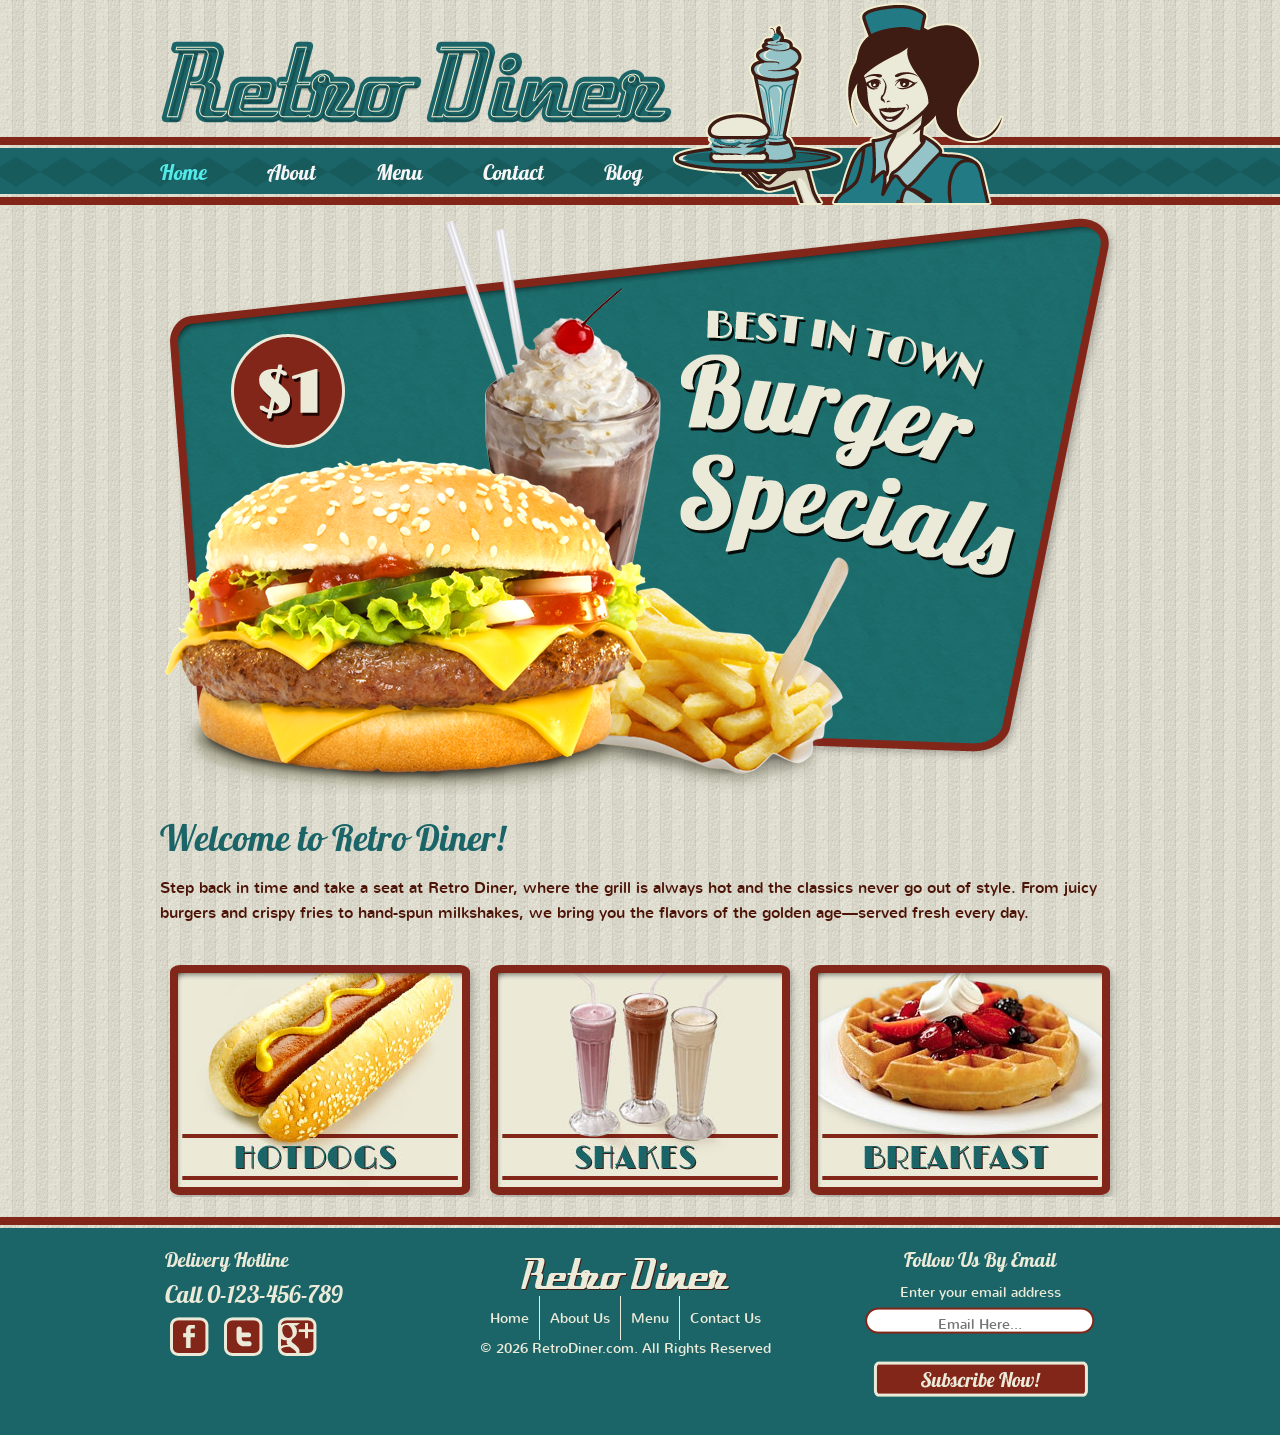
<file: retrodiner_Keiry Sainz/retrodiner/index.html>
<!DOCTYPE html>
<!-- Website template by freewebsitetemplates.com -->
<html lang="en">
<head>
	<title>Retro Diner</title>
	<meta charset="utf-8">
	<link href="css/style.css" rel="stylesheet" type="text/css">
</head>
<body>
	<header id="header">
		<div>
			<a href="index.html"><img class="logo" src="images/logo.png" width="513" height="84" alt="Retro Diner - go to the home page" title=""></a>
			<img src="images/waitress.png" width="332" height="205" alt="Waitress logo" title="">
			<nav aria-label="Main">
				<ul class="navigation">
					<li>
						<a class="active" href="index.html">Home</a>
					</li>
					<li>
						<a href="about.html">About</a>
					</li>
					<li>
						<a href="burger.html">Menu</a>
					</li>
					<li>
						<a href="contact.html">Contact</a>
					</li>
					<li>
						<a href="blog.html">Blog</a>
					</li>
				</ul>
			</nav>
		</div>
	</header>
	<main id="body">
		<div class="featured"> <a href="burger.html"><img src="images/burger-specials.png" width="960" height="590" alt="Best in town: Burger Specials, only $1. View the burger menu"></a>
			<h1>Welcome to Retro Diner!</h1>
			<p>
				Step back in time and take a seat at Retro Diner, where the grill is always hot and the classics never go out of style. From juicy burgers and crispy fries to hand-spun milkshakes, we bring you the flavors of the golden age—served fresh every day.
			</p>
			<ul>
				<li>
					<a href="hotdog.html"><img src="images/hotdogs.jpg" width="284" height="214" alt="Hotdogs menu"></a>
				</li>
				<li>
					<a href="shake.html"><img src="images/shakes.jpg" alt="Shakes menu" width="284" height="214"></a>
				</li>
				<li>
					<a href="breakfast.html"><img src="images/breakfast.jpg" alt="Breakfast menu" width="284" height="214"></a>
				</li>
			</ul>
		</div>
	</main>
	<footer id="footer">
		<div>
			<ul>
				<li class="first">
					<h2>Delivery Hotline</h2>
					<p>Call 0-123-456-789</p>
					<ul>
						<li>
							<a href="http://www.freewebsitetemplates.com/go/facebook" class="facebook" aria-label="Retro Diner on Facebook"></a>
						</li>
						<li>
							<a href="http://www.freewebsitetemplates.com/go/twitter" class="twitter" aria-label="Retro Diner on Twitter"></a>
						</li>
						<li>
							<a href="http://www.freewebsitetemplates.com/go/googleplus" class="googleplus" aria-label="Retro Diner on Google Plus"></a>
						</li>
					</ul>
				</li>
				<li>
					<a href="index.html"><img class="logo" src="images/logo-footer.png" alt="Retro Diner - go to the home page"></a>
					<ul class="navigation">
						<li>
							<a href="index.html">Home</a>
						</li>
						<li>
							<a href="about.html">About Us</a>
						</li>
						<li>
							<a href="burger.html">Menu</a>
						</li>
						<li>
							<a href="contact.html">Contact Us</a>
						</li>
					</ul>
					<span>&copy; 2026 RetroDiner.com. All Rights Reserved</span>
				</li>
				<li class="last">
					<h2>Follow Us By Email</h2>
					<form action="index.html">
						<label for="subscribe">Enter your email address</label>
						<input type="email" id="subscribe" name="subscribe" placeholder="Email Here..." autocomplete="email">
						<input type="submit" value="" aria-label="Subscribe Now!">
					</form>
				</li>
			</ul>
		</div>
	</footer>
</body>
</html>
</file>
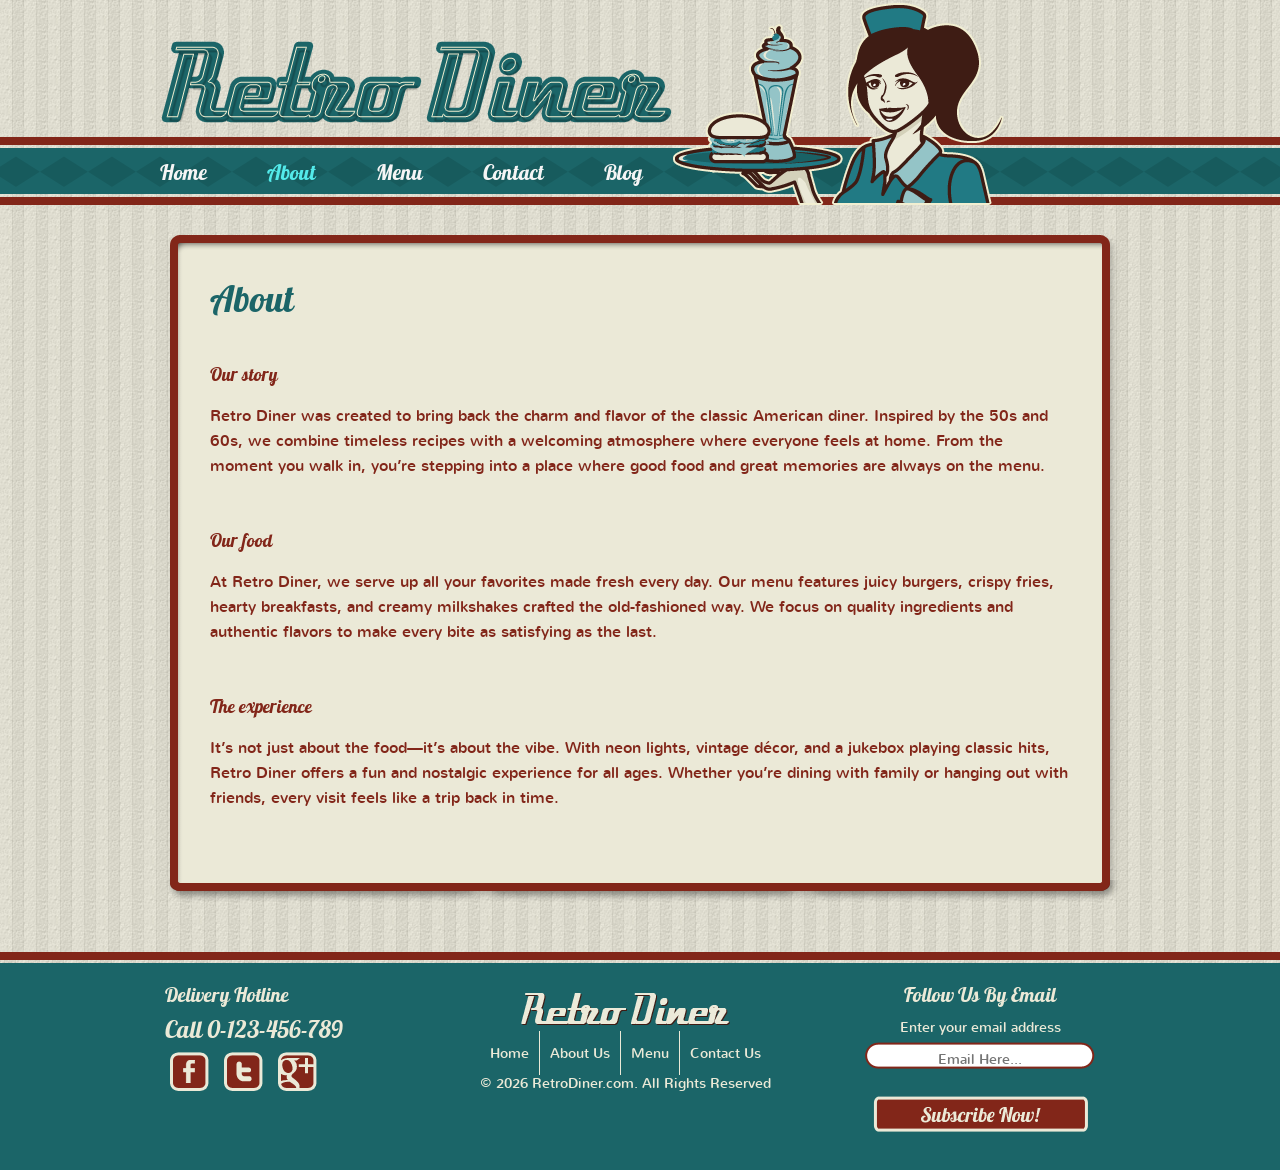
<file: retrodiner_Keiry Sainz/retrodiner/about.html>
<!DOCTYPE html>
<!-- Website template by freewebsitetemplates.com -->
<html lang="en">
<head>
	<title>About - Retro Diner Website Template</title>
	<meta charset="utf-8">
	<link href="css/style.css" rel="stylesheet" type="text/css">
</head>
<body>
	<header id="header">
		<div>
			<a href="index.html"><img class="logo" src="images/logo.png" width="513" height="84" alt="Retro Diner - go to the home page" title=""></a>
			<img src="images/waitress.png" width="332" height="205" alt="Waitress logo" title="">
			<nav aria-label="Main">
				<ul class="navigation">
					<li>
						<a href="index.html">Home</a>
					</li>
					<li>
						<a class="active" href="about.html">About</a>
					</li>
					<li>
						<a href="burger.html">Menu</a>
					</li>
					<li>
						<a href="contact.html">Contact</a>
					</li>
					<li>
						<a href="blog.html">Blog</a>
					</li>
				</ul>
			</nav>
		</div>
	</header>
	<main id="body">
		<div id="content">
			<div>
				<div>
					<h1>About</h1>
					<ul>
						<li>
							<h2>Our story</h2>
							<p>
								Retro Diner was created to bring back the charm and flavor of the classic American diner. Inspired by the 50s and 60s, we combine timeless recipes with a welcoming atmosphere where everyone feels at home. From the moment you walk in, you’re stepping into a place where good food and great memories are always on the menu.
							</p>
						</li>
						<li>
							<h2>Our food</h2>
							<p>
								At Retro Diner, we serve up all your favorites made fresh every day. Our menu features juicy burgers, crispy fries, hearty breakfasts, and creamy milkshakes crafted the old-fashioned way. We focus on quality ingredients and authentic flavors to make every bite as satisfying as the last.
							</p>
						</li>
						<li>
							<h2>The experience</h2>
							<p>
								It’s not just about the food—it’s about the vibe. With neon lights, vintage décor, and a jukebox playing classic hits, Retro Diner offers a fun and nostalgic experience for all ages. Whether you’re dining with family or hanging out with friends, every visit feels like a trip back in time.
							</p>
						</li>
					</ul>
				</div>
			</div>
		</div>
	</main>
	<footer id="footer">
		<div>
			<ul>
				<li class="first">
					<h2>Delivery Hotline</h2>
					<p>Call 0-123-456-789</p>
					<ul>
						<li>
							<a href="http://www.freewebsitetemplates.com/go/facebook" class="facebook" aria-label="Retro Diner on Facebook"></a>
						</li>
						<li>
							<a href="http://www.freewebsitetemplates.com/go/twitter" class="twitter" aria-label="Retro Diner on Twitter"></a>
						</li>
						<li>
							<a href="http://www.freewebsitetemplates.com/go/googleplus" class="googleplus" aria-label="Retro Diner on Google Plus"></a>
						</li>
					</ul>
				</li>
				<li>
					<a href="index.html"><img class="logo" src="images/logo-footer.png" alt="Retro Diner - go to the home page"></a>
					<ul class="navigation">
						<li>
							<a href="index.html">Home</a>
						</li>
						<li>
							<a href="about.html">About Us</a>
						</li>
						<li>
							<a href="burger.html">Menu</a>
						</li>
						<li>
							<a href="contact.html">Contact Us</a>
						</li>
					</ul>
					<span>&copy; 2026 RetroDiner.com. All Rights Reserved</span>
				</li>
				<li class="last">
					<h2>Follow Us By Email</h2>
					<form action="index.html">
						<label for="subscribe">Enter your email address</label>
						<input type="email" id="subscribe" name="subscribe" placeholder="Email Here..." autocomplete="email">
						<input type="submit" value="" aria-label="Subscribe Now!">
					</form>
				</li>
			</ul>
		</div>
	</footer>
</body>
</html>
</file>
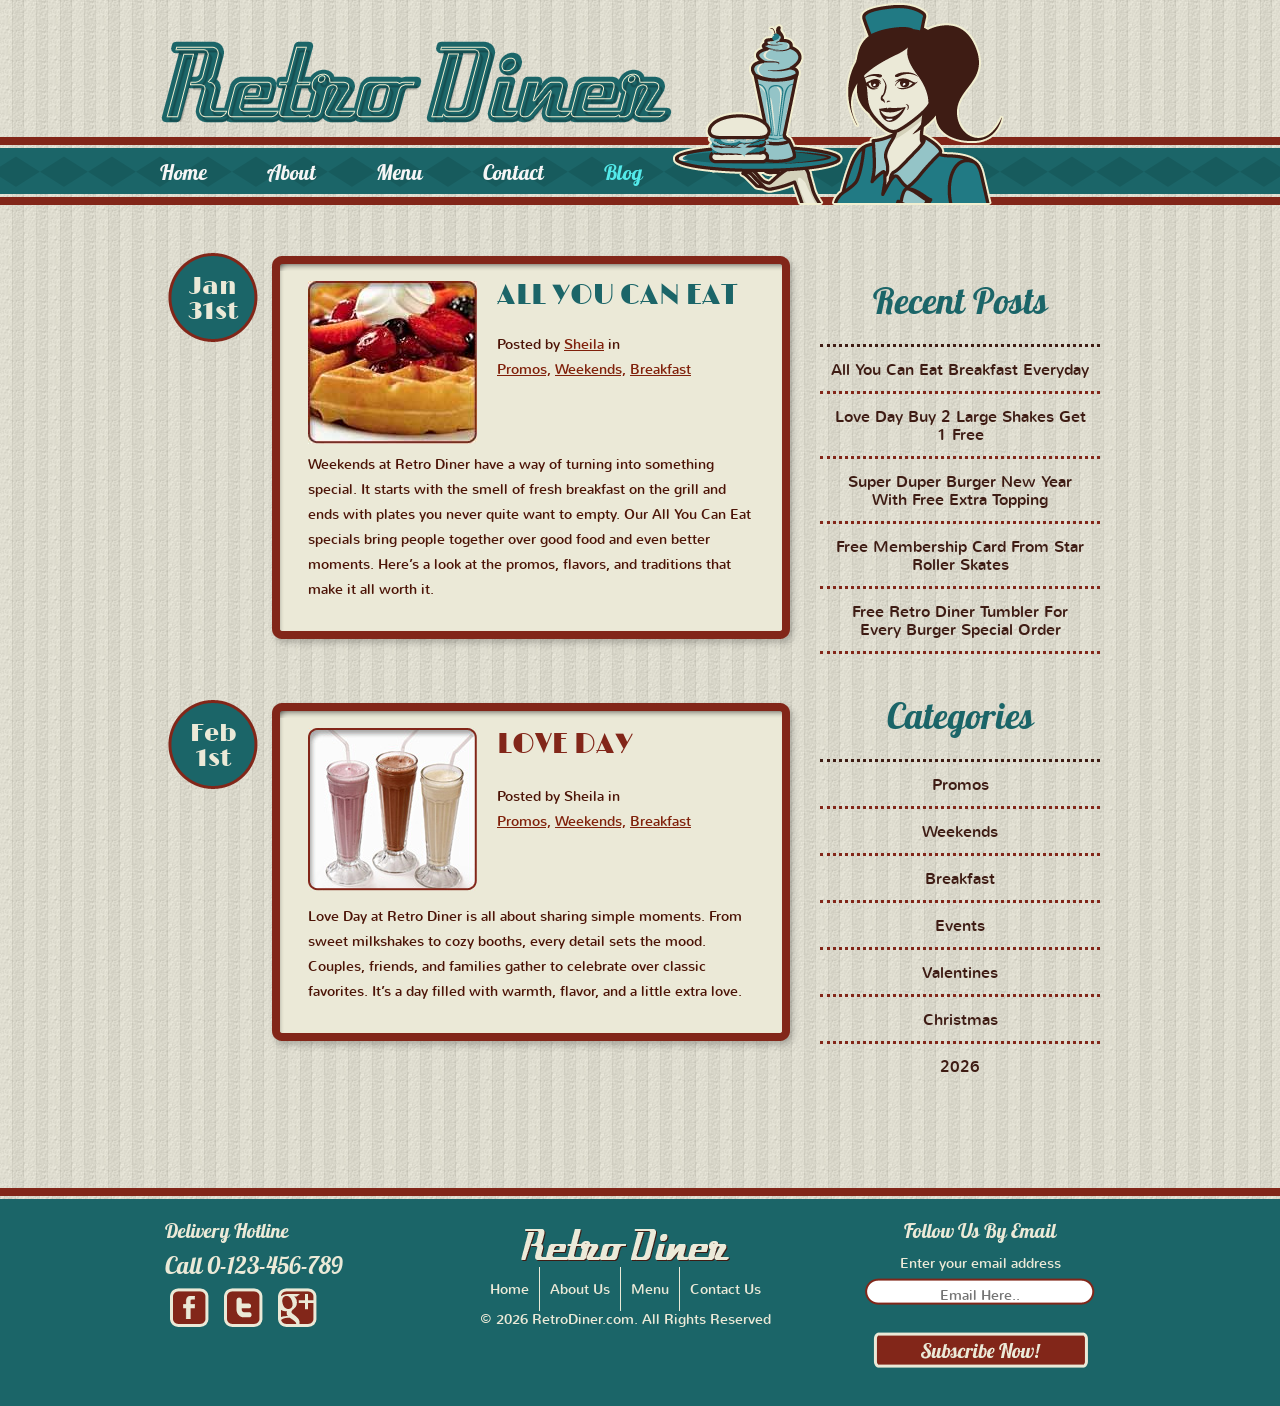
<file: retrodiner_Keiry Sainz/retrodiner/blog.html>
<!DOCTYPE html>
<!-- Website template by freewebsitetemplates.com -->
<html lang="en">
<head>
	<title>Blog - Retro Diner</title>
	<meta charset="utf-8">
	<link href="css/style.css" rel="stylesheet" type="text/css">
</head>
<body>
	<header id="header">
		<div>
			<a href="index.html"><img class="logo" src="images/logo.png" width="513" height="84" alt="Retro Diner - go to the home page" title=""></a>
			<img  src="images/waitress.png" width="332" height="205" alt="Waitress logo" title=""></a>
			<nav aria-label="Main">
				<ul class="navigation">
					<li>
						<a href="index.html">Home</a>
					</li>
					<li>
						<a href="about.html">About</a>
					</li>
					<li>
						<a href="burger.html">Menu</a>
					</li>
					<li>
						<a href="contact.html">Contact</a>
					</li>
					<li>
						<a class="active" href="">Blog</a>
					</li>
				</ul>
			</nav>
		</div>
	</header>
	<main id="body">
		<div id="section">
			<div class="section">
				<div>
					<div> <a href=""><img src="images/breakfast3.jpg" width="169" height="163" alt="All you can eat breakfast"></a>
						<h2>All YOU CAN EAT</h2>
						<h3>Posted by <a href="#">Sheila</a> in</h3>
						<a href=""><span>Promos,</span></a> <a href=""><span>Weekends,</span></a> <a href=""><span>Breakfast</span></a>
						<p>
							Weekends at Retro Diner have a way of turning into something special.
							It starts with the smell of fresh breakfast on the grill and ends with plates you never quite want to empty.
							Our All You Can Eat specials bring people together over good food and even better moments.
							Here’s a look at the promos, flavors, and traditions that make it all worth it.
						</p>
						<a href="" class="price">Jan <span>31st</span></a> </div>
				</div>
			</div>
			<div class="section">
				<div>
					<div> <a href=""><img src="images/shakes2.jpg" width="169" height="163" alt="Love Day milkshakes"></a>
						<h2><a href="">love day</a></h2>
						<h3>Posted by Sheila in</h3>
						<a href=""><span>Promos,</span></a> <a href=""><span>Weekends,</span></a> <a href=""><span>Breakfast</span></a>
						<p>
							Love Day at Retro Diner is all about sharing simple moments.
							From sweet milkshakes to cozy booths, every detail sets the mood.
							Couples, friends, and families gather to celebrate over classic favorites.
							It’s a day filled with warmth, flavor, and a little extra love.
						</p>
						<a href="" class="price">Feb <span>1st</span></a> </div>
				</div>
			</div>
		</div>
		<div class="sidebar">
			<h1>Recent Posts</h1>
			<ul>
				<li class="first">
					All You Can Eat Breakfast Everyday
				</li>
				<li>
					Love Day Buy 2 Large Shakes Get 1 Free
				</li>
				<li>
					Super Duper Burger New Year With Free Extra Topping
				</li>
				<li>
					Free Membership Card From Star Roller Skates
				</li>
				<li>
					Free Retro Diner Tumbler For Every Burger Special Order
				</li>
			</ul>
			<h1>Categories</h1>
			<ul>
				<li class="first">
					Promos</li>
				<li>
					Weekends</li>
				<li>
					Breakfast</li>
				<li>
					Events</li>
				<li>
					Valentines </li>
				<li>
					Christmas
				</li>
				<li class="last">2026
				</li>
			</ul>
		</div>
	</main>
	<footer id="footer">
		<div>
			<ul>
				<li class="first">
					<h2>Delivery Hotline</h2>
					<p>Call 0-123-456-789</p>
					<ul>
						<li>
							<a href="http://www.freewebsitetemplates.com/go/facebook" class="facebook" aria-label="Retro Diner on Facebook"></a>
						</li>
						<li>
							<a href="http://www.freewebsitetemplates.com/go/twitter" class="twitter" aria-label="Retro Diner on Twitter"></a>
						</li>
						<li>
							<a href="http://www.freewebsitetemplates.com/go/googleplus" class="googleplus" aria-label="Retro Diner on Google Plus"></a>
						</li>
					</ul>
				</li>
				<li>
					<a href="index.html"><img class="logo" src="images/logo-footer.png" alt="Retro Diner - go to the home page"></a>
					<ul class="navigation">
						<li>
							<a href="index.html">Home</a>
						</li>
						<li>
							<a href="about.html">About Us</a>
						</li>
						<li>
							<a href="burger.html">Menu</a>
						</li>
						<li>
							<a href="contact.html">Contact Us</a>
						</li>
					</ul>
					<span>&copy; 2026 RetroDiner.com. All Rights Reserved</span>
				</li>
				<li class="last">
					<h2>Follow Us By Email</h2>
					<form action="index.html">
						<label for="subscribe">Enter your email address</label>
						<input type="email" id="subscribe" name="subscribe" placeholder="Email Here.." autocomplete="email">
						<input type="submit" value="" aria-label="Subscribe Now!">
					</form>
				</li>
			</ul>
		</div>
	</footer>
</body>
</html>
</file>
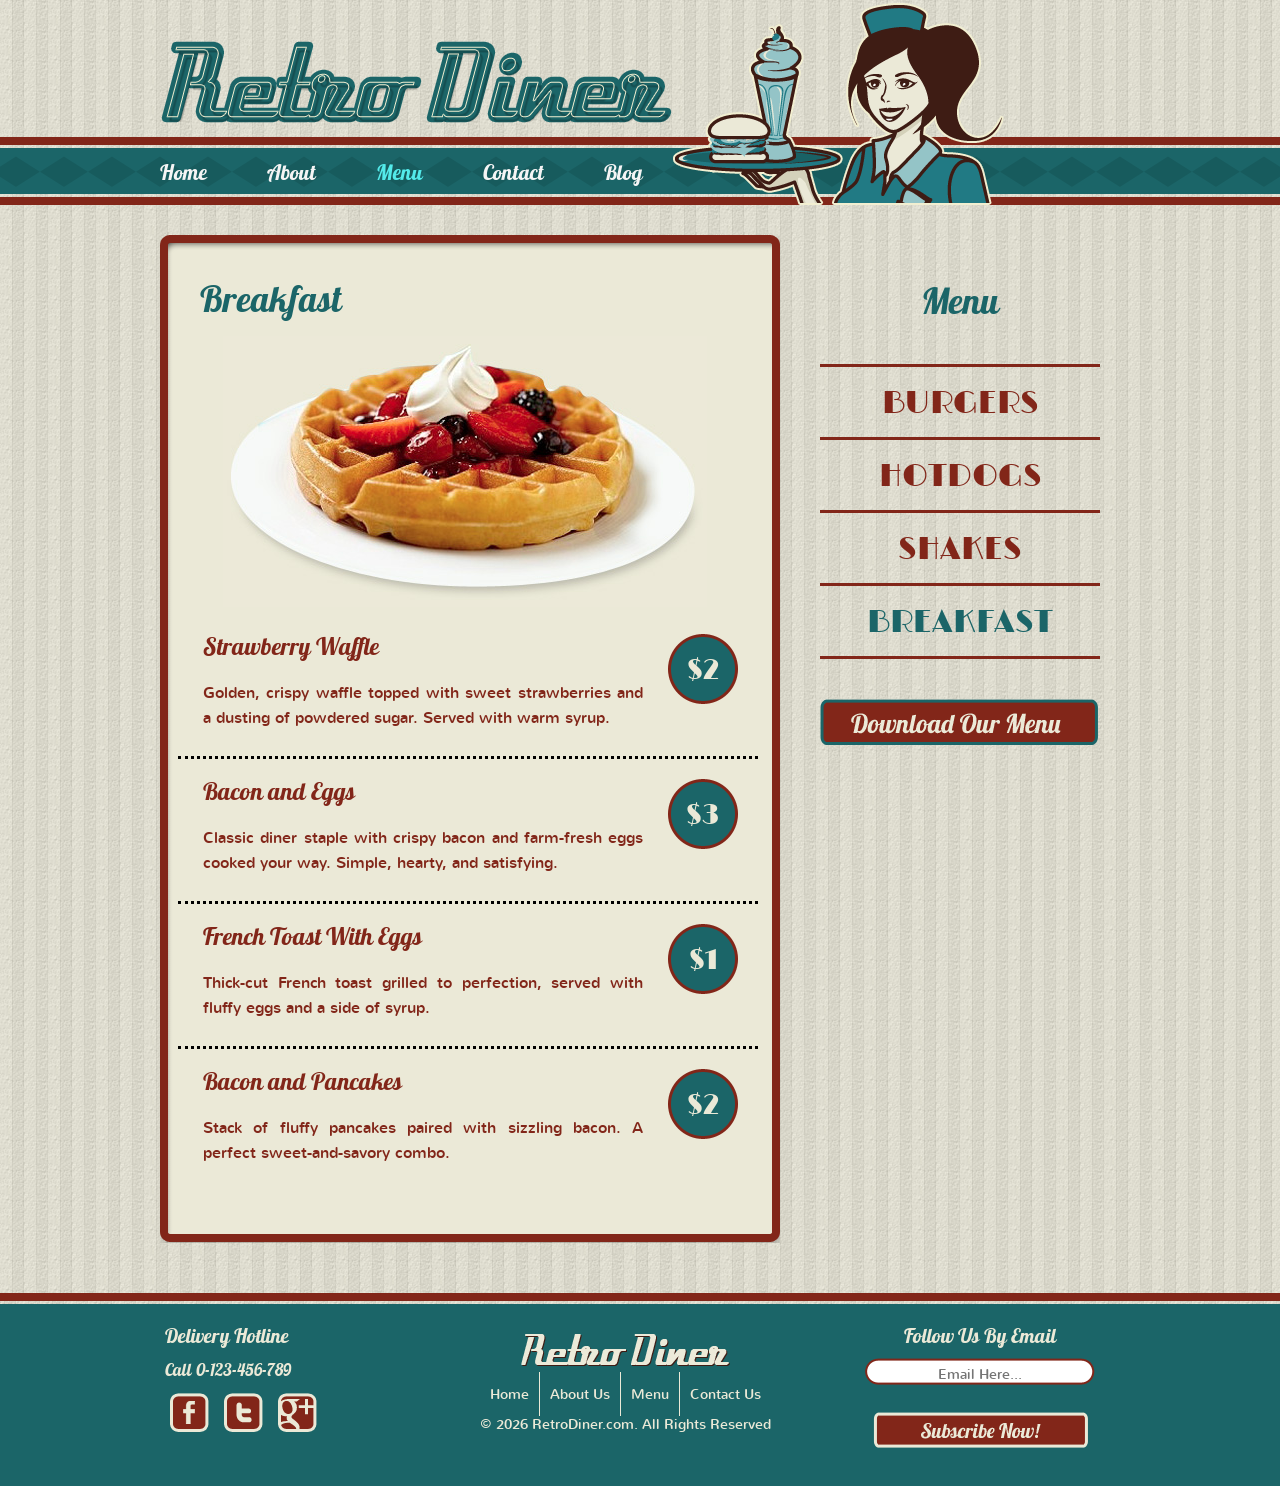
<file: retrodiner_Keiry Sainz/retrodiner/breakfast.html>
<!DOCTYPE html>
<!-- Website template by freewebsitetemplates.com -->
<html lang="en">
<head>
	<title>Breakfast Menu - Retro Diner</title>
	<meta charset="utf-8">
	<link href="css/style.css" rel="stylesheet" type="text/css">
</head>
<body>
	<header id="header">
		<div>
			<a href="index.html"><img class="logo" src="images/logo.png" width="513" height="84" alt="Retro Diner - go to the home page" title=""></a>
			<img  src="images/waitress.png" width="332" height="205" alt="Waitress logo" title=""></a>
			<nav aria-label="Main">
			<ul class="navigation">
				<li>
					<a href="index.html">Home</a>
				</li>
				<li>
					<a href="about.html">About</a>
				</li>
				<li>
					<a class="active" href="burger.html">Menu</a>
				</li>
				<li>
					<a href="contact.html">Contact</a>
				</li>
				<li>
					<a href="blog.html">Blog</a>
				</li>
			</ul>
			</nav>
		</div>
	</header>
	<div id="body" role="main">
		<div class="content">
			<div>
				<div>
					<h1>Breakfast</h1>
					<div> <img src="images/breakfast2.jpg" width="484" height="271" alt="A Retro Diner breakfast"> </div>
					<ul>
						<li>
							<h2><a href="breakfast.html">Strawberry Waffle</a></h2>
							<p>
								Golden, crispy waffle topped with sweet strawberries and a dusting of powdered sugar. Served with warm syrup.
							</p>
							<span class="price">$2</span>
						</li>
						<li>
							<h2><a href="breakfast.html">Bacon and Eggs</a></h2>
							<p>
								Classic diner staple with crispy bacon and farm-fresh eggs cooked your way. Simple, hearty, and satisfying.
							</p>
							<span class="price">$3</span>
						</li>
						<li>
							<h2><a href="breakfast.html">French Toast With Eggs</a></h2>
							<p>
								Thick-cut French toast grilled to perfection, served with fluffy eggs and a side of syrup.
							</p>
							<span class="price">$1</span>
						</li>
						<li class="last	">
							<h2><a href="breakfast.html">Bacon and Pancakes</a></h2>
							<p>
								Stack of fluffy pancakes paired with sizzling bacon. A perfect sweet-and-savory combo.
							</p>
							<span class="price">$2</span>
						</li>
					</ul>
				</div>
			</div>
		</div>
		<div class="sidebar">
			<h1>Menu</h1>
			<ul class="navigation">
				<li class="first">
					<a href="burger.html">BURGERS</a>
				</li>
				<li>
					<a href="hotdog.html">HOTDOGS</a>
				</li>
				<li>
					<a href="shake.html">SHAKES</a>
				</li>
				<li>
					<a class="active" href="">BREAKFAST</a>
				</li>
			</ul>
			<a href="breakfast.html" class="download" aria-label="Download our menu"></a> </div>
	</div>
	<footer id="footer">
		<div>
			<ul>
				<li class="first">
					<h2>Delivery Hotline</h2>
					<h3>Call 0-123-456-789</h3>
					<ul>
						<li>
							<a href="http://www.freewebsitetemplates.com/go/facebook" class="facebook" aria-label="Retro Diner on Facebook"></a>
						</li>
						<li>
							<a href="http://www.freewebsitetemplates.com/go/twitter" class="twitter" aria-label="Retro Diner on Twitter"></a>
						</li>
						<li>
							<a href="http://www.freewebsitetemplates.com/go/googleplus" class="googleplus" aria-label="Retro Diner on Google Plus"></a>
						</li>
					</ul>
				</li>
				<li>
					<a href="index.html"><img class="logo" src="images/logo-footer.png" alt="Retro Diner - go to the home page"></a>
					<ul class="navigation">
						<li>
							<a href="index.html">Home</a>
						</li>
						<li>
							<a href="about.html">About Us</a>
						</li>
						<li>
							<a href="burger.html">Menu</a>
						</li>
						<li>
							<a href="contact.html">Contact Us</a>
						</li>
					</ul>
					<span>&copy; 2026 RetroDiner.com. All Rights Reserved</span>
				</li>
				<li class="last">
					<h2>Follow Us By Email</h2>
					<form action="index.html">
						<input type="text" name="subscribe" placeholder="Email Here..." aria-label="Enter your email address"  autocomplete="email">
						<input type="submit" value="" aria-label="Subscribe Now!">
					</form>
				</li>
			</ul>
		</div>
	</footer>
</body>
</html>
</file>
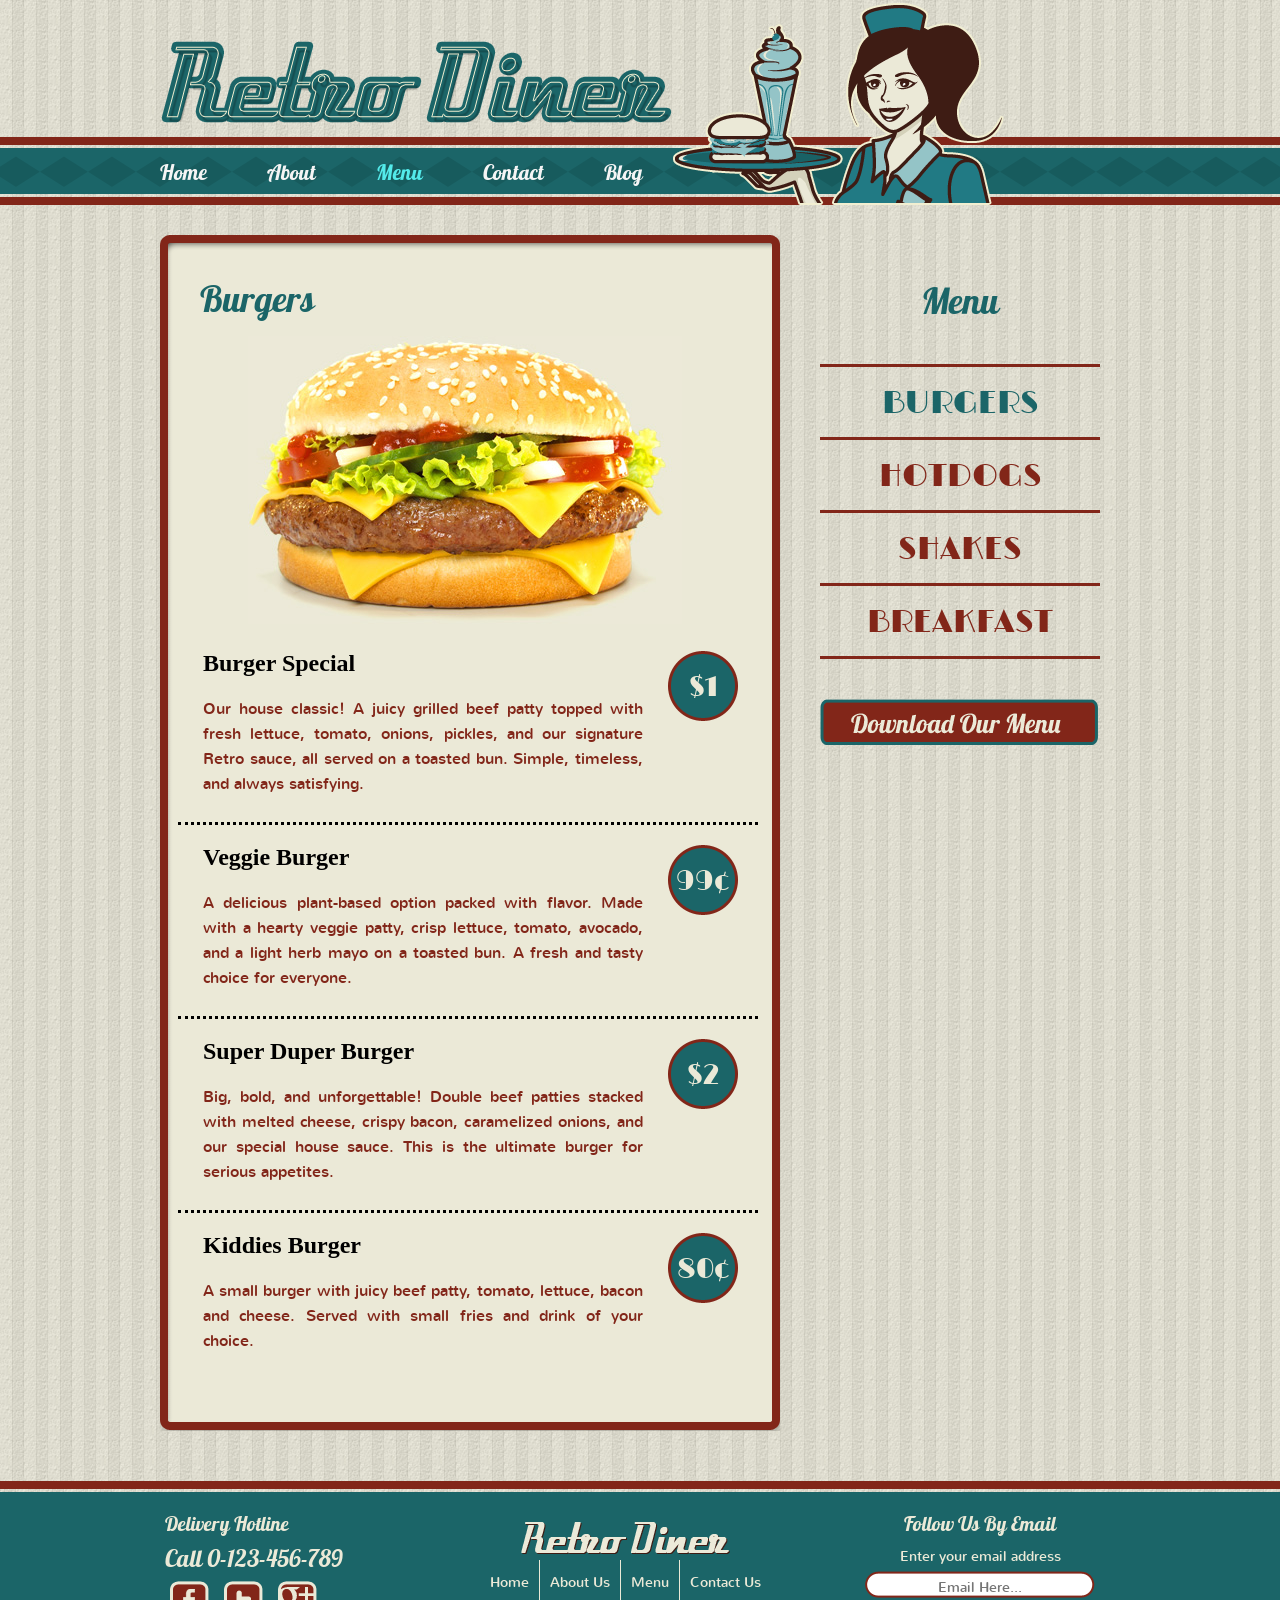
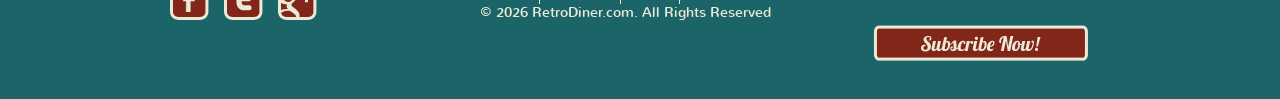
<file: retrodiner_Keiry Sainz/retrodiner/burger.html>
<!DOCTYPE html>
<!-- Website template by freewebsitetemplates.com -->
<html lang="en">
<head>
	<title>Burger Menu - Retro Diner</title>
	<meta charset="utf-8">
	<link href="css/style.css" rel="stylesheet" type="text/css">
</head>
<body>
	<header id="header">
		<div>
			<a href="index.html"><img class="logo" src="images/logo.png" width="513" height="84" alt="Retro Diner - go to the home page" title=""></a>
			<img src="images/waitress.png" width="332" height="205" alt="Waitress logo" title="">
			<nav aria-label="Main">
				<ul class="navigation">
					<li>
						<a href="index.html">Home</a>
					</li>
					<li>
						<a href="about.html">About</a>
					</li>
					<li>
						<a class="active" href="burger.html">Menu</a>
					</li>
					<li>
						<a href="contact.html">Contact</a>
					</li>
					<li>
						<a href="blog.html">Blog</a>
					</li>
				</ul>
			</nav>
		</div>
	</header>
	<main id="body">
		<div class="content">
			<div>
				<div>
					<h1>Burgers</h1>
					<div> <img src="images/burger.jpg" width="434" height="288" alt="A Retro Diner burger"> </div>
					<ul>
						<li>
							<h2>Burger Special</h2>
							<p>
								Our house classic! A juicy grilled beef patty topped with fresh lettuce, tomato, onions, pickles, and our signature Retro sauce, all served on a toasted bun. Simple, timeless, and always satisfying.
							</p>
							<span class="price">$1</span>
						</li>
						<li>
							<h2>Veggie Burger</h2>
							<p>
								A delicious plant-based option packed with flavor. Made with a hearty veggie patty, crisp lettuce, tomato, avocado, and a light herb mayo on a toasted bun. A fresh and tasty choice for everyone.
							</p>
							<span class="price">99&cent;</span>
						</li>
						<li>
							<h2>Super Duper Burger</h2>
							<p>
								Big, bold, and unforgettable! Double beef patties stacked with melted cheese, crispy bacon, caramelized onions, and our special house sauce. This is the ultimate burger for serious appetites.
							</p>
							<span class="price">$2</span>
						</li>
						<li class="last">
							<h2>Kiddies Burger</h2>
							<p>
								A small burger with juicy beef patty, tomato, lettuce, bacon and cheese. Served with small fries and drink of your choice.
							</p>
							<span class="price">80&cent;</span>
						</li>
					</ul>
				</div>
			</div>
		</div>
		<div class="sidebar">
			<h1>Menu</h1>
			<ul class="navigation">
				<li class="first">
					<a class="active" href="burger.html">BURGERS</a>
				</li>
				<li>
					<a href="hotdog.html">HOTDOGS</a>
				</li>
				<li>
					<a href="shake.html">SHAKES</a>
				</li>
				<li>
					<a href="breakfast.html">BREAKFAST</a>
				</li>
			</ul>
			<a href="burger.html" class="download" aria-label="Download our menu"></a>
		</div>
	</main>
	<footer id="footer">
		<div>
			<ul>
				<li class="first">
					<h2>Delivery Hotline</h2>
					<p>Call 0-123-456-789</p>
					<ul>
						<li>
							<a href="http://www.freewebsitetemplates.com/go/facebook" class="facebook" aria-label="Retro Diner on Facebook"></a>
						</li>
						<li>
							<a href="http://www.freewebsitetemplates.com/go/twitter" class="twitter" aria-label="Retro Diner on Twitter"></a>
						</li>
						<li>
							<a href="http://www.freewebsitetemplates.com/go/googleplus" class="googleplus" aria-label="Retro Diner on Google Plus"></a>
						</li>
					</ul>
				</li>
				<li>
					<a href="index.html"><img class="logo" src="images/logo-footer.png" alt="Retro Diner - go to the home page"></a>
					<ul class="navigation">
						<li>
							<a href="index.html">Home</a>
						</li>
						<li>
							<a href="about.html">About Us</a>
						</li>
						<li>
							<a href="burger.html">Menu</a>
						</li>
						<li>
							<a href="contact.html">Contact Us</a>
						</li>
					</ul>
					<span>&copy; 2026 RetroDiner.com. All Rights Reserved</span>
				</li>
				<li class="last">
					<h2>Follow Us By Email</h2>
					<form action="index.html">
						<label for="subscribe">Enter your email address</label>
						<input type="email" id="subscribe" name="subscribe" placeholder="Email Here..." autocomplete="email">
						<input type="submit" value="" aria-label="Subscribe Now!">
					</form>
				</li>
			</ul>
		</div>
	</footer>
</body>
</html>
</file>
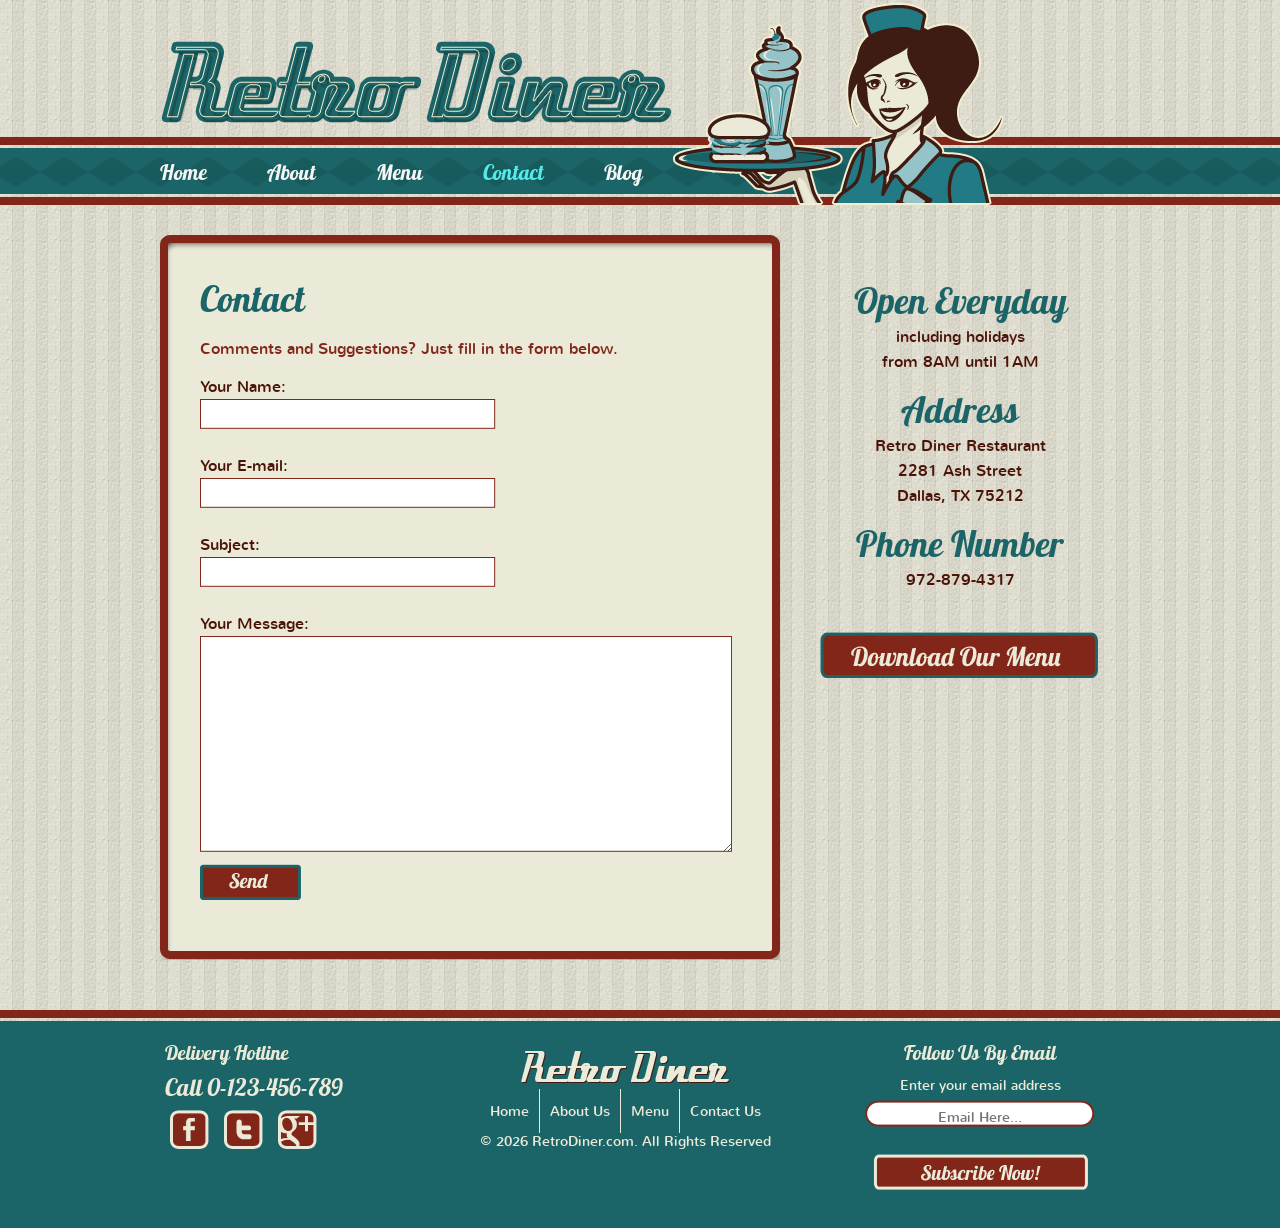
<file: retrodiner_Keiry Sainz/retrodiner/contact.html>
<!DOCTYPE html>
<!-- Website template by freewebsitetemplates.com -->
<html lang="en">
<head>
	<title>Contact - Retro Diner</title>
	<meta charset="utf-8">
	<link href="css/style.css" rel="stylesheet" type="text/css">
</head>
<body>
	<header id="header">
		<div>
			<a href="index.html"><img class="logo" src="images/logo.png" width="513" height="84" alt="Retro Diner - go to the home page" title=""></a>
			<img src="images/waitress.png" width="332" height="205" alt="Waitress logo" title="">
			<nav aria-label="Main">
				<ul class="navigation">
					<li>
						<a href="index.html">Home</a>
					</li>
					<li>
						<a href="about.html">About</a>
					</li>
					<li>
						<a href="burger.html">Menu</a>
					</li>
					<li>
						<a class="active" href="contact.html">Contact</a>
					</li>
					<li>
						<a href="blog.html">Blog</a>
					</li>
				</ul>
			</nav>
		</div>
	</header>
	<main id="body">
		<div class="content">
			<div>
				<div>
					<h1>Contact</h1>
					<h2 class="contact-subtitle">
    				Comments and Suggestions? Just fill in the form below.</h2>
					<form action="contact.html">
						<label for="name"> <span class="text">Your Name:</span>
							<input type="text" name="name" id="name" autocomplete="name">
						</label>
						<label for="email"> <span>Your E-mail:</span>
							<input type="email" name="email" id="email" autocomplete="email">
						</label>
						<label for="subject"> <span>Subject:</span>
							<input type="text" name="subject" id="subject">
						</label>
						<label for="message"> <span>Your Message:</span>
							<textarea name="message" id="message"></textarea>
						</label>
						<input type="submit" value="" aria-label="Submit your message">
					</form>
				</div>
			</div>
		</div>
		<div class="sidebar">
			<h1>Open Everyday</h1>
			<span>including holidays</span> <span>from 8AM until 1AM</span>
			<h1>Address</h1>
			<span>Retro Diner Restaurant</span> <span>2281 Ash Street</span> <span>Dallas, TX 75212</span>
			<h1>Phone Number</h1>
			<span>972-879-4317</span>
			<a href="breakfast.html" class="download" aria-label="Download our menu"></a>
		</div>
	</main>
	<footer id="footer">
		<div>
			<ul>
				<li class="first">
					<h2>Delivery Hotline</h2>
					<p>Call 0-123-456-789</p>
					<ul>
						<li>
							<a href="http://www.freewebsitetemplates.com/go/facebook" class="facebook" aria-label="Retro Diner on Facebook"></a>
						</li>
						<li>
							<a href="http://www.freewebsitetemplates.com/go/twitter" class="twitter" aria-label="Retro Diner on Twitter"></a>
						</li>
						<li>
							<a href="http://www.freewebsitetemplates.com/go/googleplus" class="googleplus" aria-label="Retro Diner on Google Plus"></a>
						</li>
					</ul>
				</li>
				<li>
					<a href="index.html"><img class="logo" src="images/logo-footer.png" alt="Retro Diner - go to the home page"></a>
					<ul class="navigation">
						<li>
							<a href="index.html">Home</a>
						</li>
						<li>
							<a href="about.html">About Us</a>
						</li>
						<li>
							<a href="burger.html">Menu</a>
						</li>
						<li>
							<a href="contact.html">Contact Us</a>
						</li>
					</ul>
					<span>&copy; 2026 RetroDiner.com. All Rights Reserved</span>
				</li>
				<li class="last">
					<h2>Follow Us By Email</h2>
					<form action="index.html">
						<label for="subscribe">Enter your email address</label>
						<input type="email" id="subscribe" name="subscribe" placeholder="Email Here..." autocomplete="email">
						<input type="submit" value="" aria-label="Subscribe Now!">
					</form>
				</li>
			</ul>
		</div>
	</footer>
</body>
</html>
</file>
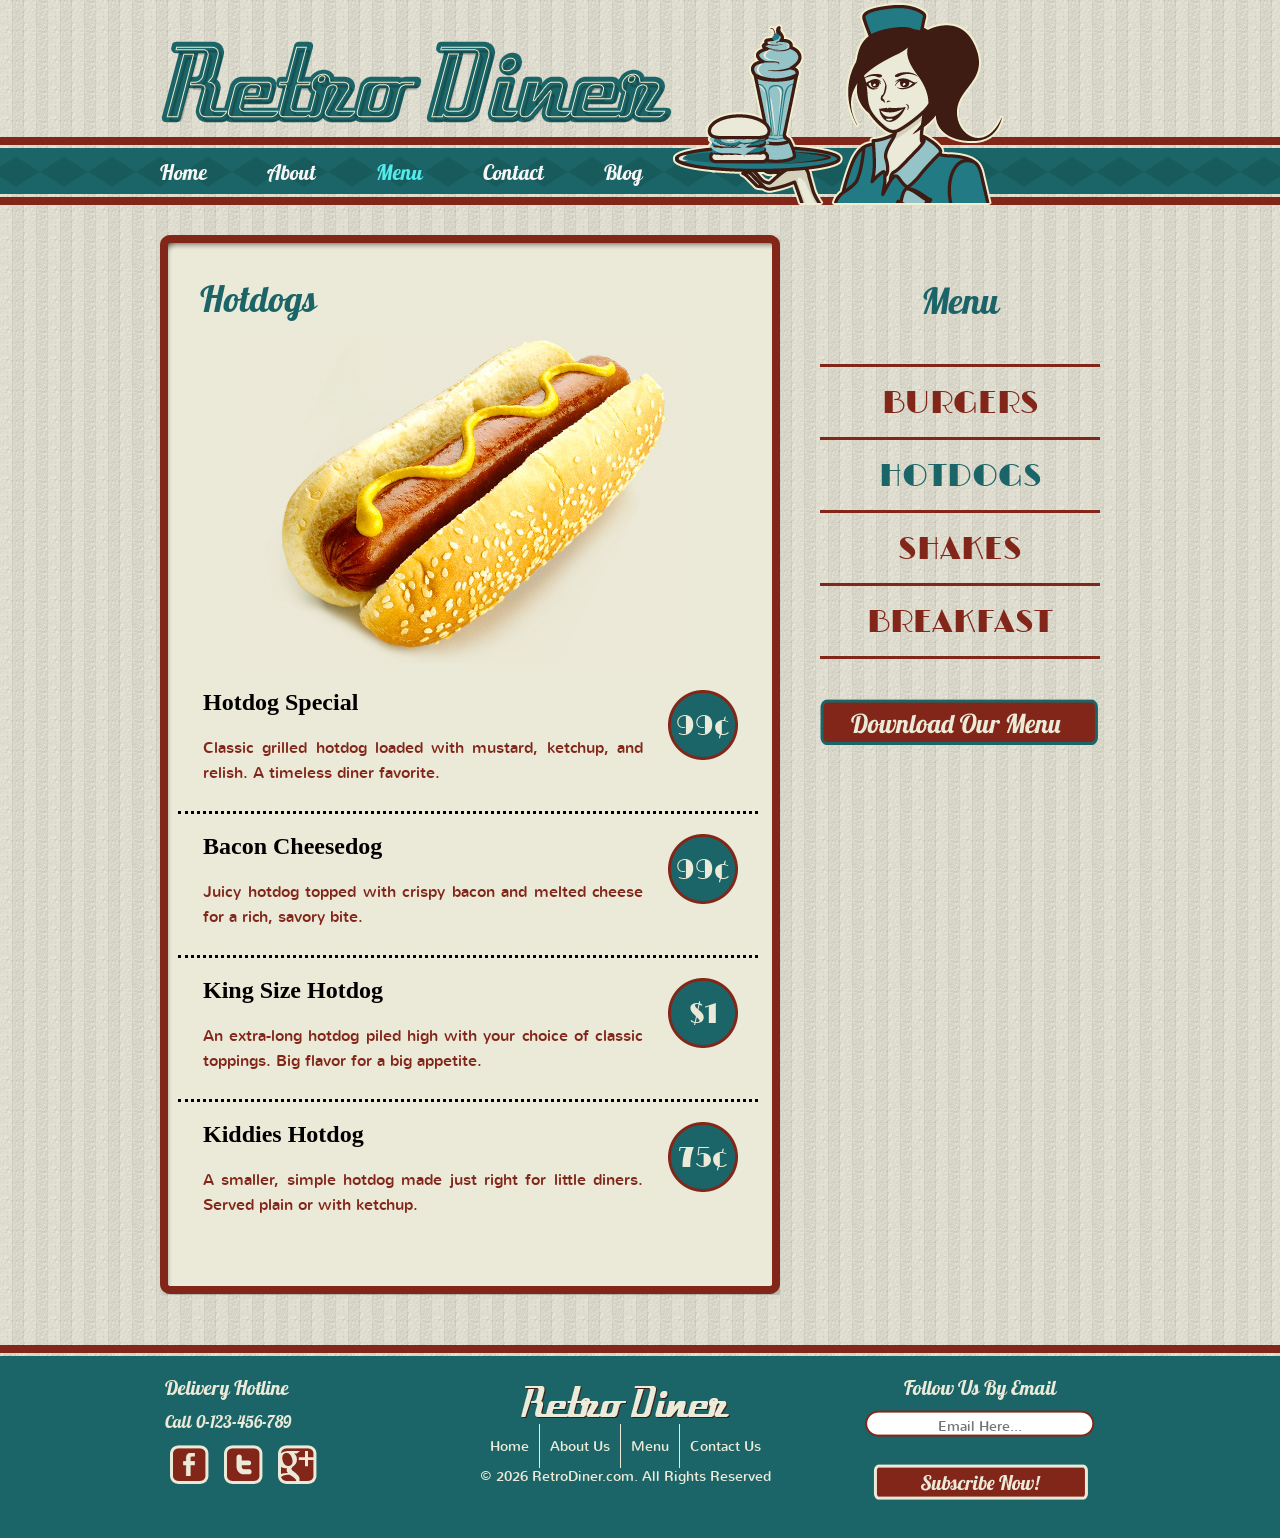
<file: retrodiner_Keiry Sainz/retrodiner/hotdog.html>
<!DOCTYPE html>
<!-- Website template by freewebsitetemplates.com -->
<html lang="en">
<head>
	<title>Hotdog Menu - Retro Diner</title>
	<meta charset="utf-8">
	<link href="css/style.css" rel="stylesheet" type="text/css">
</head>
<body>
	<header id="header">
		<div>
			<a href="index.html"><img class="logo" src="images/logo.png" width="513" height="84" alt="Retro Diner - go to the home page" title=""></a>
			<img  src="images/waitress.png" width="332" height="205" alt="Waitress logo" title="">
			<nav aria-label="Main">
			<ul class="navigation">
				<li>
					<a href="index.html">Home</a>
				</li>
				<li>
					<a href="about.html">About</a>
				</li>
				<li>
					<a class="active" href="burger.html">Menu</a>
				</li>
				<li>
					<a href="contact.html">Contact</a>
				</li>
				<li>
					<a href="blog.html">Blog</a>
				</li>
			</ul>
			</nav>
		</div>
	</header>
	<div id="body" role="main">
		<div class="content">
			<div>
				<div>
					<h1>Hotdogs</h1>
					<div> <img src="images/hotdog.jpg" width="434" height="327" alt="A Retro Diner hotdog"> </div>
					<ul>
						<li>
							<h2>Hotdog Special</h2>
							<p>
								Classic grilled hotdog loaded with mustard, ketchup, and relish. A timeless diner favorite.
							</p>
							<span class="price">99&cent;</span>
						</li>
						<li>
							<h2>Bacon Cheesedog</h2>
							<p>
								Juicy hotdog topped with crispy bacon and melted cheese for a rich, savory bite.
							</p>
							<span class="price">99&cent;</span>
						</li>
						<li>
							<h2>King Size Hotdog</h2>
							<p>
								An extra-long hotdog piled high with your choice of classic toppings. Big flavor for a big appetite.
							</p>
							<span class="price">$1</span>
						</li>
						<li class="last	">
							<h2>Kiddies Hotdog</h2>
							<p>
								A smaller, simple hotdog made just right for little diners. Served plain or with ketchup.
							</p>
							<span class="price">75&cent;</span>
						</li>
					</ul>
				</div>
			</div>
		</div>
		<div class="sidebar">
			<h1>Menu</h1>
			<ul class="navigation">
				<li class="first">
					<a href="burger.html">BURGERS</a>
				</li>
				<li>
					<a class="active" href="hotdog.html">HOTDOGS</a>
				</li>
				<li>
					<a href="shake.html">SHAKES</a>
				</li>
				<li>
					<a href="breakfast.html">BREAKFAST</a>
				</li>
			</ul>
			<a href="hotdog.html" class="download" aria-label="Download our menu"></a> </div>
	</div>
	<footer id="footer">
		<div>
			<ul>
				<li class="first">
					<h2>Delivery Hotline</h2>
					<h3>Call 0-123-456-789</h3>
					<ul>
						<li>
							<a href="http://www.freewebsitetemplates.com/go/facebook" class="facebook" aria-label="Retro Diner en Facebook"></a>
						</li>
						<li>
							<a href="http://www.freewebsitetemplates.com/go/twitter" class="twitter" aria-label="Retro Diner en Twitter"></a>
						</li>
						<li>
							<a href="http://www.freewebsitetemplates.com/go/googleplus" class="googleplus" aria-label="Retro Diner en Google Plus"></a>
						</li>
					</ul>
				</li>
				<li>
					<a href="index.html"><img class="logo" src="images/logo-footer.png" alt="Retro Diner - go to the home page"></a>
					<ul class="navigation">
						<li>
							<a href="index.html">Home</a>
						</li>
						<li>
							<a href="about.html">About Us</a>
						</li>
						<li>
							<a href="burger.html">Menu</a>
						</li>
						<li>
							<a href="contact.html">Contact Us</a>
						</li>
					</ul>
					<span>&copy; 2026 RetroDiner.com. All Rights Reserved</span>
				</li>
				<li class="last">
					<h2>Follow Us By Email</h2>
					<form action="index.html" >
						<input type="text" name="subscribe" placeholder="Email Here..." aria-label="Enter your email address"  autocomplete="email">
						<input type="submit" value="" aria-label="Subscribe Now!">
					</form>
				</li>
			</ul>
		</div>
	</footer>
</body>
</html>
</file>
<file: retrodiner_Keiry Sainz/retrodiner/css/style.css>
/** Website template by freewebsitetemplates.com **/
body {
	margin :0;
	padding :0;
	background :url("../images/bg-body.jpg");
	line-height :25px;
}
a:focus-visible,
input:focus-visible,
textarea:focus-visible {
	outline: 3px solid #040501;
	outline-offset: 3px;
}
img {
	border :0;
}
@font-face {
	font-family :'NunitoRegular';
	src :url('../fonts/nunito-regular-webfont.eot');
	src :url('../fonts/nunito-regular-webfont.eot?#iefix') format('embedded-opentype'),
		url('../fonts/nunito-regular-webfont.woff') format('woff'),
		url('../fonts/nunito-regular-webfont.ttf') format('truetype'),
		url('../fonts/nunito-regular-webfont.svg#NunitoRegular') format('svg');
	font-weight :normal;
	font-style :normal;
}
@font-face {
	font-family :'Lobster1.4Regular';
	src :url('../fonts/lobster-webfont.eot');
	src :url('../fonts/lobster-webfont.eot?#iefix') format('embedded-opentype'),
		url('../fonts/lobster-webfont.woff') format('woff'),
		url('../fonts/lobster-webfont.ttf') format('truetype'),
		url('../fonts/lobster-webfont.svg#Lobster1.4Regular') format('svg');
	font-weight :normal;
	font-style :normal;
}
@font-face {
	font-family :'LimelightRegular';
	src :url('../fonts/limelight-webfont.eot');
	src :url('../fonts/limelight-webfont.eot?#iefix') format('embedded-opentype'),
		url('../fonts/limelight-webfont.woff') format('woff'),
		url('../fonts/limelight-webfont.ttf') format('truetype'),
		url('../fonts/limelight-webfont.svg#LimelightRegular') format('svg');
	font-weight :normal;
	font-style :normal;
}
#header {
	height :205px;
	width :100%;
	background :transparent url("../images/bg-navigation.png");
	background-repeat :repeat-x;
	background-position :bottom;
}
#header div {
	width :960px;
	margin :0 auto;
	height :203px;
	position :relative;
}
#header div a img {
	border :0;
	float :right;
	overflow :hidden;
}
#header div img.logo {
	border :0;
	float :left;
	overflow :hidden;
	margin-top :40px;
}
#header div ul.navigation {
	margin: 0;
	padding: 0;
	list-style-type :none;
	position :absolute;
	left: 0px;
	top: 160px;
	overflow :visible;
	width: 620px;
}
#header div nav {
	position: absolute;
	left: 0;
	top: 160px;
	width: 620px;
	height: 44px;
}
#header div nav ul.navigation {
	position: static;
	top: auto;
	left: auto;
	width: auto;
	display: flow-root;
}
#header div ul.navigation li {
	float :left;
}
#header div ul.navigation li:first-child a {
	padding-left :0;
}
#header div ul.navigation li a {
	text-decoration :none;
	padding: 10px 30px;
	margin: -10px 0;
	display: inline-block;
	min-width: 44px;
	color :#ebe9d7;
	font-family :'Lobster1.4Regular';
	font-size: 16px;
	color :#F5F5F5;
	font-size: 21px;
}
#header div ul.navigation li a:hover {
	color :#C8EF6C;
}
#header div ul.navigation li a.active {
	color :#53EAEA;
}
#body {
	width: 960px;
	margin: 0 auto;
	overflow: hidden;
}
#body .featured {
	width:960px;
	overflow:hidden;
	margin-bottom: 0;
}
#body .featured img {
	border: 0;
}
#body .featured h1 {
	font-family :'Lobster1.4Regular';
	font-size :36px;
	color :#1b6568;
	display :block;
	font-weight :normal;
}
#body .featured h2 {
	font-family :'Lobster1.4Regular';
	font-size :36px;
	color :#1b6568;
	display :block;
	font-weight :normal;
}
#body .featured p {
	font-family :'NunitoRegular';
	font-size :16px;
	color :#4c1407;
}
#body .featured p a {
	font-family :'NunitoRegular';
	font-size :16px;
	color :#4c1407;
}
#body .featured p a:hover {
	color :#80210b;
}
#body .featured ul {
	list-style-type :none;
	margin :40px 0 0 0;
	padding :0;
}
#body .featured ul li {
	float :left;
	width :320px;
	height :242px;
	text-align :center;
}
#body .featured ul li {
	background :transparent url("../images/frame.png");
	background-repeat :no-repeat;
	background-position :top;
	height :202px;
	width :280px;
	padding :8px 22px 22px 18px;
}
#body #content {
	width :960px;
	margin :30px 0;
	height :auto;
	padding-top :18px;
	background :transparent url("../images/bg-content-top.png");
	background-position :center top;
	background-repeat :no-repeat;
}
#body #content div {
	width :960px;
	background :transparent url("../images/bg-content-bottom.png");
	background-position :center bottom;
	background-repeat :no-repeat;
	padding-bottom :22px;
}
#body #content div div {
	width :860px;
	padding :10px 50px 20px 50px;
	background :transparent url("../images/bg-content.png");
	background-position :center center;
	background-repeat :repeat-y;
}
#body #content div div h1 {
	font-family :'Lobster1.4Regular';
	font-size :36px;
	color :#1b6568;
	font-weight :normal;
	margin-bottom :50px;
}
#body #content div div ul {
	list-style-type :none;
	margin :0;
	padding :0;
}
#body #content div div ul li {
	float :none;
	margin :0 0 50px 0;
	padding :0;
}
.contact-subtitle {
    font-family: 'NunitoRegular';
    font-size: 16px;
    color: #822619;
    font-weight: normal;
}
#body #content div div ul li h2 {
	font-family :'Lobster1.4Regular';
	font-size :18px;
	color :#822619;
	font-weight :normal;
}
#body #content div div ul li h2 a {
	font-family :'Lobster1.4Regular';
	font-size :24px;
	color :#822619;
	text-decoration :none;
	font-weight :normal;
}
#body #content div div ul li p {
	font-family :'NunitoRegular';
	font-size :16px;
	color :#822619;
	font-weight :normal;
}
#body #content div div ul li p a {
	font-family :'NunitoRegular';
	font-size :16px;
	color :#822619;
	font-weight :normal;
	text-decoration :underline;
}
#body #content div div ul li p a:hover {
	color:#a0210b;
}
#body #content div div ul li p span {
	font-family :'NunitoRegular';
	font-size :14px;
	color :#822619;
	font-weight :normal;
}
#body #content div div ul li h2 a:hover {
	color :#80210b;
}
#body .content div div form label {
	display :block;
}
#body .content div div form label span {
	display :block;
	color :#4c1407;
	font-family :'NunitoRegular';
	font-size :16px;
	font-weight :normal;
}
#body .content div div form label input {
	background :transparent url("../images/interface.png") no-repeat 0 -77px;
	width :286px;
	height :34px;
	border :0;
	padding :5px;
	margin-bottom :10px;
}
#body .content div div form label textarea {
	background :transparent url("../images/interface.png") no-repeat 0 -157px;
	width :522px;
	height :206px;
	border :0;
	padding :5px;
	margin-bottom :5px;
}
#body .content div div form input[type="submit"] {
	background :transparent url("../images/button.png") no-repeat 0 -450px;
	width :101px;
	height :44px;	
	border :0;
	padding :5px;
	margin-bottom :20px;
	cursor :pointer;
}
#body .content div div form input[type="submit"]:hover {
	background :transparent url("../images/button.png") no-repeat 0 -364px;
}
#body .content {
	width :620px;
	margin :30px 40px 30px 0;
	height :auto;
	padding-top :18px;
	background :transparent url("../images/bg-content-top2.png");
	background-position :center top;
	background-repeat :no-repeat;
	float :left;
}
#body .content div {
	width :620px;
	background :transparent url("../images/bg-content-bottom2.png");
	background-position :center bottom;
	background-repeat :no-repeat;
	padding-bottom :12px;
}
#body .content div div {
	width :540px;
	padding :10px 40px 20px 40px;
	background :transparent url("../images/bg-content2.png");
	background-position :center center;
	background-repeat :repeat-y;
}
#body .content div div h4 {
	font-size :24px;
	color :#822619;
	font-family :'Lobster1.4Regular';
	font-weight :normal;
}
#body .content div div p {
	font-family :'NunitoRegular';
	font-size :16px;
	color :#4c1407;
	text-align :justify;
}
#body .content div div p a {
	font-family :'NunitoRegular';
	font-size :16px;
	color :#4c1407;
}
#body .content div div p a:hover {
	color :#80210b;
}
#body .content div div h1 {
	font-family :'Lobster1.4Regular';
	font-size :36px;
	color :#1b6568;
	font-weight :normal;
}
#body .content div div ul {
	list-style-type :none;
	margin :0;
	padding :0;
	width :580px;
	margin-left :-22px;
}
#body .content div div ul li {
	margin-bottom :20px;
	border-style :dotted;
	border-top :none;
	border-left :none;
	border-right :none;
	padding :0 25px 10px 25px;
	position :relative;
}
#body .content div div ul li.last {
	border :none;
}
#body .content div div ul li h2 a {
	font-family :'Lobster1.4Regular';
	font-size :24px;
	color :#822619;
	font-weight :normal;
	text-decoration :none;
}
#body .content div div ul li p {
	font-family :'NunitoRegular';
	font-size :16px;
	color :#822619;
	font-weight :normal;
	text-decoration :none;
	width :440px;
}
#body .content div div ul li p a {
	font-family :'NunitoRegular';
	font-size :16px;
	color :#822619;
	font-weight :normal;
}
#body .content div div ul li p a:hover {
	font-family :'NunitoRegular';
	font-size :16px;
	color :#80210b;
	font-weight :normal;
}
#body .content div div ul li span.price {
	background :transparent url("../images/icon.png") no-repeat 0 -673px;
	width :70px;
	height :70px;
	display :block;
	text-align :center;
	line-height :70px;
	font-family :'LimelightRegular';
	color :#ebe9d7;
	font-size :28px;
	position :absolute;
	left :490px;
	top :0px;
}
#body .content div div div {
	background :none;
	text-align :center;
	width :530px;
	margin :0;
	padding :0;
}
#body .sidebar {
	width :280px;
	float :left;
	margin :30px 0;
	text-align :center;
	padding-top :30px;
}
#body .sidebar h1 {
	color :#1b6568;
	font-family :'Lobster1.4Regular';
	font-size :36px;
	font-weight :normal;
	margin-bottom :10px;
}
#body .sidebar span {
	color :#4c1407;
	font-family :'NunitoRegular';
	font-size :16px;
	font-weight :normal;
	display :block;
}
#body .sidebar ul.navigation {
	list-style-type :none;
	margin :50px 0 0 0;
	padding :0;
}
#body .sidebar ul.navigation li {
	border-style :solid;
	border-color :#822619;
	border-left :none;
	border-right :none;
	border-top :none;
	height :50px;
	line-height :50px;
}
#body .sidebar ul.navigation li.first {
	border-style :solid;
	border-color :#822619;
	border-left :none;
	border-right :none;
}
#body .sidebar ul.navigation li a {
	display :block;
	height :50px;
	text-decoration :none;
	font-family :'LimelightRegular';
	font-size :32px;
	color :#822619;
	text-align :center;
	font-weight :normal;
}
#body .sidebar ul.navigation li a:hover {
	color :#1b6568;
	font-size :32px;
	font-family :'LimelightRegular';
}
#body .sidebar ul.navigation li a.active {
	color :#1b6568;
	font-size :32px;
	font-family :'LimelightRegular';
}
#body .sidebar a.download {
	background :transparent url("../images/button.png") no-repeat 0 -96px;
	display :block;
	height :46px;
	width :278px;
	line-height :46px;
	text-decoration :none;
	color :#ebe9d7;
	font-size :26px;
	font-family :'Lobster1.4Regular';
	margin-top :40px;
}
#body .sidebar a.download:hover {
	background :transparent url("../images/button.png") no-repeat 0 0;
}
#body .sidebar ul li.last {
	border-bottom :none;
}
#body .sidebar ul {
	list-style-type :none;
	margin :0 0 50px 0;
	padding :0;
}
#body .sidebar ul li.first {
	border-style :dotted;
	border-color :#822619;
	border-left :none;
	border-right :none;
	border-top :dotted;
}
#body .sidebar ul li {
	border-style :dotted;
	border-color :#822619;
	border-left :none;
	border-right :none;
	border-top :none;
	line-height :18px;
	padding :10px 10px;
	font-family :'NunitoRegular';
}
#body .sidebar ul li a {
	font-family :'NunitoRegular';
	text-decoration :none;
	color :#3e1c14;
	font-size :16px;
}
#body .sidebar ul li a:hover {
	font-family :'NunitoRegular';
	text-decoration :none;
	color :#1B6568;
	font-size :16px;
}
#body .sidebar ul {
	margin-top :30px;
}
#body .sidebar ul:not(.navigation) li {
	padding :13px 10px;
	color :#3e1c14;
	font-family :'NunitoRegular';
	font-size :16px;
	font-weight :normal;
}
#body .sidebar ul:not(.navigation) li a {
	display :block;
	padding :0;
}
#body div#section {
	float :left;
	height :auto;
	margin :30px 40px 30px 0;
	padding-top :18px;
	width :620px;
}
#body div#section div.section {
	background :transparent url("../images/bg-blog-top.png");
	background-repeat :no-repeat;
	background-position :top center;
	width :532px;
	padding-top :18px;
	margin :0 0 50px 0;
	position :relative;
	left :20px;
	float :right;
}
#body div#section div.section div {
	background :transparent url("../images/bg-blog-bottom.png");
	background-repeat :no-repeat;
	background-position :center bottom;
	width :532px;
	padding-bottom :25px;
}
#body div#section div.section div div {
	background :transparent url("../images/bg-blog-center.png");
	background-repeat :repeat-y;
	background-position :center;
	width :452px;
	padding :10px 40px 10px 40px;
}
#body div#section div.section div div a img {
	border :0;
	margin :0;
	float :none;
	display :block;
}
#body div#section div.section div div a:has(> img) {
	float :left;
	margin :0 20px 0 0;
}
#body div#section div.section div div a:not(.price):has(> span) {
	display :inline-block;
	padding :10px 0;
	margin :-10px 0;
}
#body div#section div.section div div h2 {
	font-family :'LimelightRegular';
	color :#1b6568;
	font-size :28px;
	font-weight :normal;
	margin :0;
	padding :0;
	text-transform :uppercase;
	width :auto;
}
#body div#section div.section div div h2 a {
	font-family :'LimelightRegular';
	color :#822619;
	font-size :28px;
	font-weight :normal;
	text-decoration :none;
	line-height :30px;
	display :inline-block;
	padding :7px 0;
	margin :-7px 0;
}
#body div#section div.section div div h2 a:hover {
	color :#1b6568;
	text-decoration :none;
}
#body div#section div.section div div h3 {
	font-family :'NunitoRegular';
	color :#4c1407;
	font-size :14px;
	font-weight :normal;
	margin :25px 0 0 0;
	padding :0;
	width :auto;
}
#body div#section div.section div div h3 a {
	color :#80210b;
	text-decoration :underline;
	display :inline-block;
	padding :10px 0;
	margin :-10px 0;
}
#body div#section div.section div div a {
	text-decoration :underline;
	color :#80210b;
}
#body div#section div.section div div a:hover {
	text-decoration :underline;
}
#body div#section div.section div div a span {
	font-family :'NunitoRegular';
	color :#80210b;
	font-size :14px;
	font-weight :normal;
	padding :0;
	width :auto;
}
#body div#section div.section div div p {
	font-family :'NunitoRegular';
	color :#4c1407;
	font-size :14px;
	width :auto;
	margin-top :70px;
}
#body div#section div.section div div a.price {
	background :transparent url("../images/icon.png") no-repeat 0 0;
	width :90px;
	height :69px;
	display :block;
	padding-top :20px;
	text-align :center;
	font-family :'LimelightRegular';
	font-size :24px;
	color :#ebe9d7;
	text-decoration :none;
	position :absolute;
	top :0;
	left :-100px;
}
#body div#section div.section div div a.price span {
	display :block;
	font-family :'LimelightRegular';
	font-size :24px;
	color :#ebe9d7;
}
#footer {
	min-height :130px;
	overflow :hidden;
	width :100%;
	padding :20px 0;
	margin-top :20px;
	background :transparent url("../images/bg-footer.jpg");
	background-repeat :repeat-x;
	background-position :top;
	background-color :#1b6568;
}
#footer div {
	width :960px;
	margin :0 auto;
}
#footer div ul {
	list-style-type :none;
	margin :0;
	padding :0;
}
#footer div ul li.first {
	text-align :left;
}
#footer div ul li img {
	border :0;
}
#footer div ul li {
	float :left;
	width :300px;
	padding :0 5px;
	text-align :center;
}
#footer div ul li.last {
	padding-left :75px;
	width :250px;
}
#footer div ul li h2 {
	color :#ebe9d7;
	font-family :'Lobster1.4Regular';
	font-weight :normal;
	font-size :20px;
	margin :10px 0;
	padding :0;
}
#footer div ul li h3 {
	color :#ebe9d7;
	font-family :'Lobster1.4Regular';
	font-size :17px;
	font-weight :normal;
	margin :10px 0;
	padding :0;
}
#footer div ul li p {
	color :#ebe9d7;
	font-family :'Lobster1.4Regular';
	font-weight :normal;
	font-size :24px;
	margin :10px 0;
	padding :0;
}
#footer div ul li ul {
	list-style-type :none;
	margin :0;
	padding :0;
}
#footer div ul li img.logo {
	margin-top :20px;
}
#footer div ul li ul li {
	float :left;
	width :auto;
	margin :0 5px;
	padding :0;
}
#footer div ul li ul .connect li {
	float :left;
	width :auto;
	margin :0 5px;
	padding :0;
}
#footer div ul li ul li a.facebook {
	background :transparent url("../images/icon.png") no-repeat 0 -228px;
	float :left;
	height :44px;
	width :44px;
}
#footer div ul li ul li a.facebook:hover {
	background :transparent url("../images/icon.png") no-repeat 0 -139px;
}
#footer div ul li ul li a.twitter {
	background :transparent url("../images/icon.png") no-repeat 0 -584px;
	float :left;
	height :44px;
	width :44px;
}
#footer div ul li ul li a.twitter:hover {
	background :transparent url("../images/icon.png") no-repeat 0 -495px;
}
#footer div ul li ul li a.googleplus {
	background :transparent url("../images/icon.png") no-repeat 0 -406px;
	float :left;
	height :44px;
	width :92px;
}
#footer div ul li ul li a.googleplus:hover {
	background :transparent url("../images/icon.png") no-repeat 0 -317px;
}
#footer div ul li input[type="submit"] {
	background :transparent url("../images/button.png") no-repeat 0 -278px;
	width :215px;
	height :44px;
	border :0;
	cursor :pointer;
}
#footer div ul li input[type="submit"]:hover {
	background :transparent url("../images/button.png") no-repeat 0 -192px;
}
#footer div ul li input {
	background :transparent url("../images/interface.png") no-repeat 0 0;
	border :0;
	width :220px;
	height :34px;
	padding :5px 5px;
	text-align :center;
	font-family :'NunitoRegular';
	font-size :12px;
	margin-bottom :10px;
}
#footer div ul li span {
	display :block;
	color :#ebe9d7;
	font-family :'NunitoRegular';
	font-size :14px;
}
#footer div ul li ul.navigation {
	list-style-type :none;
	margin :0 auto;
	padding :10px 0 0 0;
	display :inline-block;
	overflow :visible;
	height :20px;
}
#footer div ul li ul.navigation li {
	margin :0;
	padding :0;
}
#footer div ul li ul.navigation li a {
	color :#ebe9d7;
	font-family :'NunitoRegular';
	font-weight :normal;
	font-size :14px;
	text-decoration :none;
	padding :12px 10px;
	margin :-12px 0;
	display :block;
	border-style :solid;
	border-right :none;
	border-top :none;
	border-bottom :none;
	border-color :#ebe9d7;
	border-width :1px;
	line-height :20px;
}
#footer div ul li ul.navigation li a:hover {
	text-decoration :underline;
}
#footer div ul li ul.navigation li:first-child a {
	border-left :none;
}
#footer div ul li input[type="text"],
#footer div ul li input[type="email"] {
	box-sizing: border-box;
	width: 230px;
	height: 44px;
	padding: 0 15px 12px 15px;
	margin-bottom: 10px;
	line-height: normal;
	font-size: 14px;
	color: #3e1c14;
}
#footer div ul li label {
	display: block;
	color: #ebe9d7;
	font-family: 'NunitoRegular';
	font-size: 14px;
	line-height: 20px;
	margin-bottom: 5px;
}
</file>
